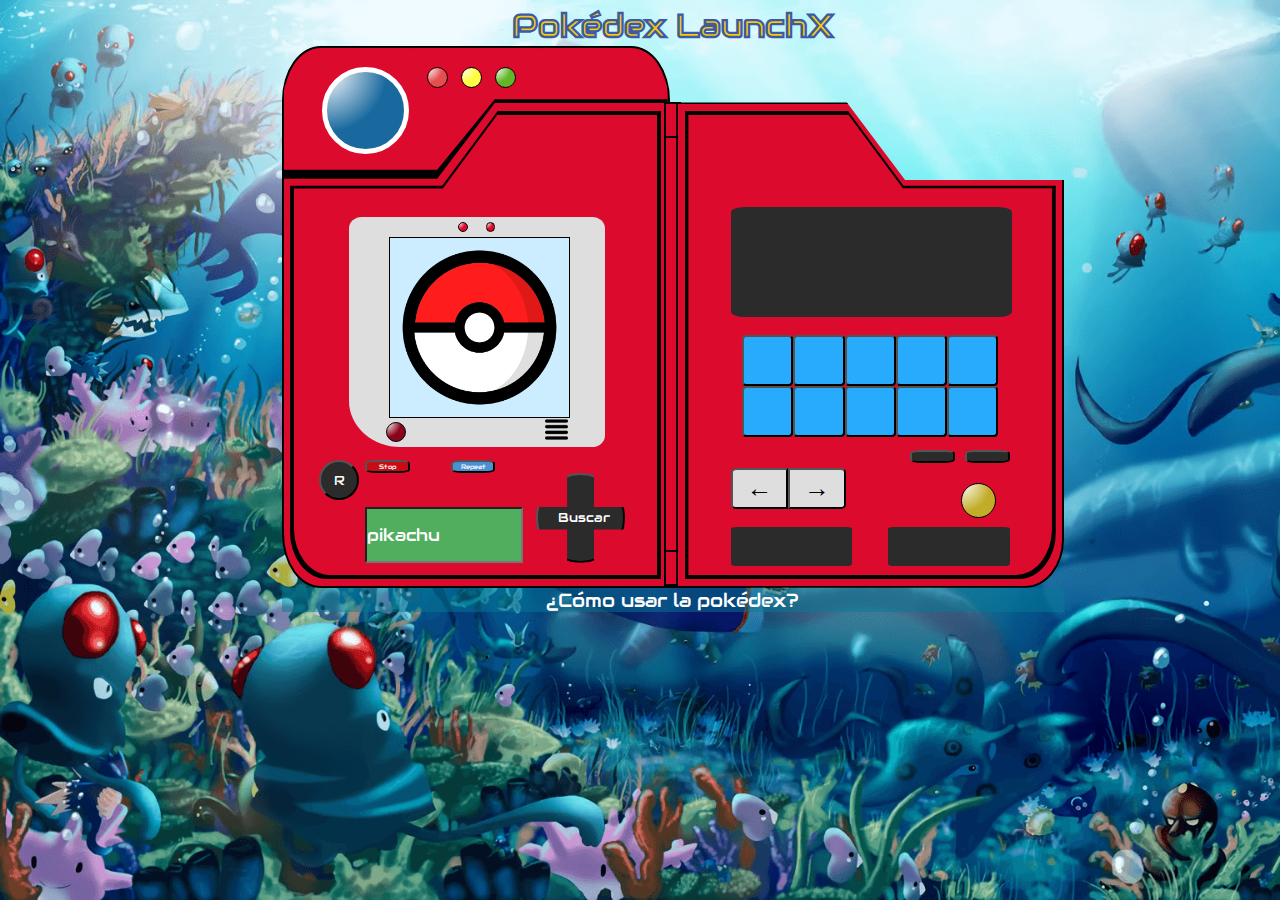
<file: index.html>
<!DOCTYPE html>
<html lang="en">
<head>
    <meta charset="UTF-8">
    <meta http-equiv="X-UA-Compatible" content="IE=edge">
    <meta name="viewport" content="width=device-width, initial-scale=1.0">
    <title>Pokedex LaunchX</title>
    <link rel="stylesheet" href="https://fonts.googleapis.com/css?family=Audiowide">
    <link rel="stylesheet" href="./pokestyles.css">
    <link rel="icon" href="Images/pokeball_icon.png">
    <link rel="manifest" href="./manifest.json">
</head>
<body>
    <h1>Pokédex LaunchX</h1>
    <container class="pokedex">
        <div class="left-case">
            <div class="top-left-out">
                <div class="top-left">
                    <div class="blueLight" id="blueLight"></div>
                    <div class="redLight"></div>
                    <div class="yellowLight"></div>
                    <div class="greenLight"></div>
                </div>
            </div>
            <div class="left-center-out">
                <div class="left-center">
                    <div class="screen-out">
                        <div class="screen-out-top">
                            <div class="redCircle1"></div>
                            <div class="redCircle2"></div>
                        </div>
                        <div class="pokeScreen">
                            <img src="Images/pokeball_icon.png" alt="Pokemon" id="pokeImg">
                        </div>
                        <div class="screen-out-bottom">
                            <div class="redCircle3" id="redLightError"></div>
                            <img src="Images/cuatro-lineas.png" alt="cuatro-lineas">
                        </div>
                    </div>
                    <div class="left-bottom">
                        <button onclick="pokeRandom()" class="circleButton">R</button>
                        <button onclick="stopSpeaking()" class="redButton">Stop</button>
                        <button onclick="repeatSpeaking()" class="leftBlueButton">Repeat</button>
                        <input type="text" value="pikachu" id="pokeName" name="pokeName" class="pokename">
                        <button onclick="getPokemon()" class="buscarButton">Buscar</button>    
                    </div>
                </div>
            </div>
        </div>
        <div class="hinge">
            <div class="topHinge"></div>
            <div class="bottomHinge"></div>
        </div>
        <div class="right-case">
            <div class="right-center-out">
                <div class="right-center">
                    <div class="rightCenterScreen" id="rightScreen"></div>
                    <div class="rightBlueButtons">
                        <button onclick="playPokeDescription(0)" class="rightBlueButton"></button>
                        <button onclick="playPokeDescription(1)" class="rightBlueButton"></button>
                        <button onclick="playPokeDescription(2)" class="rightBlueButton"></button>
                        <button onclick="playPokeDescription(3)" class="rightBlueButton"></button>
                        <button class="rightBlueButton"></button>
                        <button class="rightBlueButton"></button>
                        <button class="rightBlueButton"></button>
                        <button class="rightBlueButton"></button>
                        <button class="rightBlueButton"></button>
                        <button class="rightBlueButton"></button>
                    </div>
                    <div class="blackButtons">
                        <button class="blackButton"></button>
                        <button class="blackButton"></button>
                    </div>
                    <div class="bottomButtons">
                        <button onclick="previousPokemon()" class="whiteLeftButton">&larr;</button>
                        <button onclick="nextPokemon()" class="whiteRightButton">&rarr;</button>
                        <div class="rightYellowLight"></div>
                    </div>
                    <div class="bottomScreens">
                        <div class="bottomScreen" id="pokeNum"></div>
                        <div class="bottomScreen" id="pokeType"></div>
                    </div>
                </div>
            </div>
        </div>
    </container>
    <a href="howToUse.html" class="linkHowTo">¿Cómo usar la pokédex?</a>
</body>
<footer>
    <script src="pokedex.js"></script>
</footer>
</html>
</file>
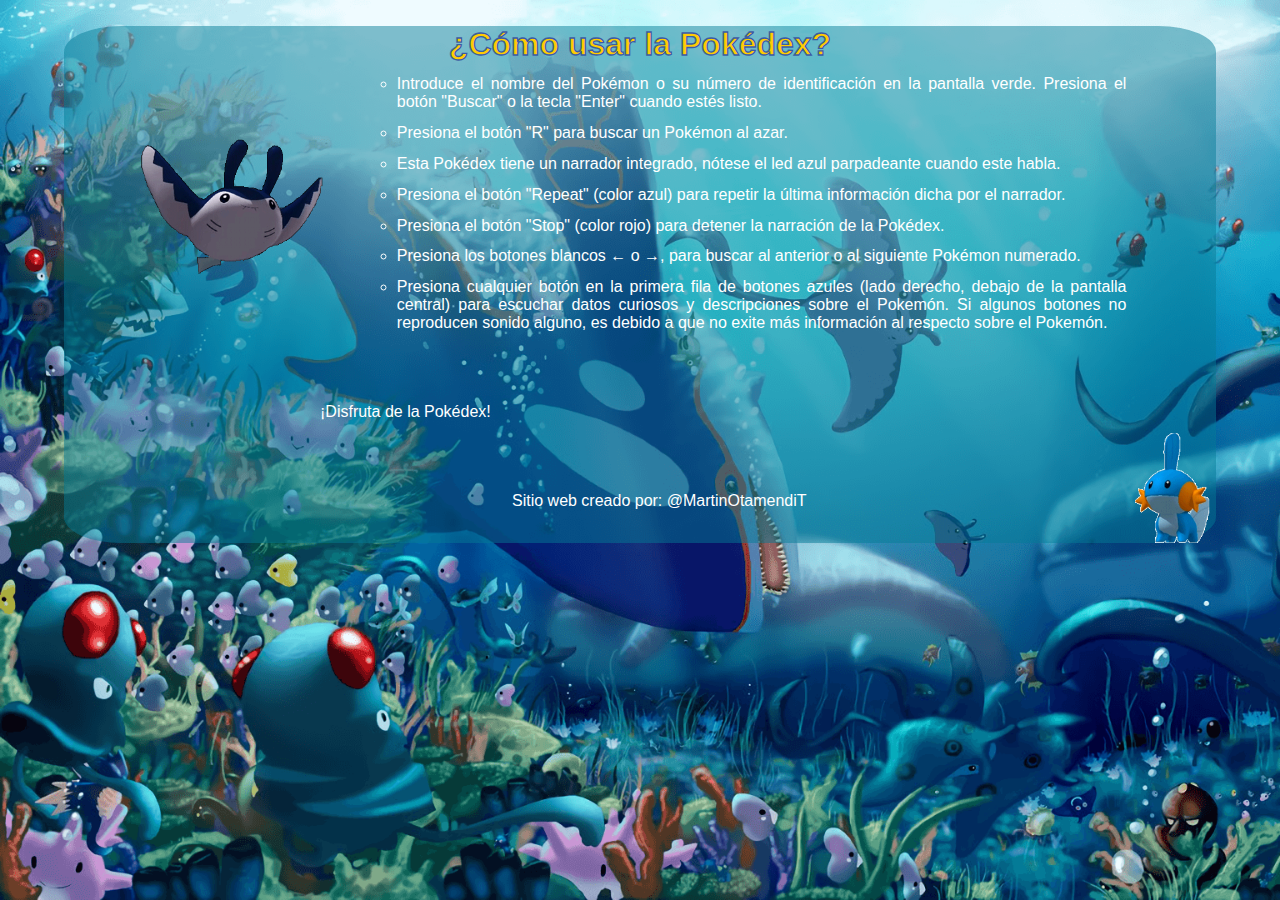
<file: howToUse.html>
<!DOCTYPE html>
<html lang="en">
<head>
    <meta charset="UTF-8">
    <meta http-equiv="X-UA-Compatible" content="IE=edge">
    <meta name="viewport" content="width=device-width, initial-scale=1.0">
    <title>Pokedex LaunchX</title>
    <link rel="stylesheet" href="https://fonts.googleapis.com/css?family=Audiowide">
    <link rel="stylesheet" href="./pokestyles.css">
    <link rel="icon" href="Images/pokeball_icon.png">
</head>
<body class="instructions-body">
    <container class="instructions">
        <h1>¿Cómo usar la Pokédex?</h1>
        <img src="Images/mantine.gif" alt="Mantine" class="Mantine">
        <ul>
            <li>Introduce el nombre del Pokémon o su número de identificación en la pantalla verde. 
                Presiona el botón "Buscar" o la tecla "Enter" cuando estés listo.</li>
            <li>Presiona el botón "R" para buscar un Pokémon al azar.</li>
            <li>Esta Pokédex tiene un narrador integrado, nótese el led azul parpadeante cuando este habla.</li>
            <li>Presiona el botón "Repeat" (color azul) para repetir la última información dicha por el narrador.</li>
            <li>Presiona el botón "Stop" (color rojo) para detener la narración de la Pokédex.</li>
            <li>Presiona los botones blancos &larr; o &rarr;, para buscar al anterior o al siguiente Pokémon numerado.</li>
            <li>Presiona cualquier botón en la primera fila de botones azules (lado derecho, debajo de la pantalla central)
                para escuchar datos curiosos y descripciones sobre el Pokemón. 
                Si algunos botones no reproducen sonido alguno, es debido a que no exite más información al respecto sobre el Pokemón.</li>
        </ul>
        <img src="Images/mudkip.gif" alt="Mudkip" class="Mudkip">
        <p class="enjoy">¡Disfruta de la Pokédex!</p>
        <p class="created-by">Sitio web creado por: <a href="https://github.com/MartinOtamendiT" target="blank">@MartinOtamendiT</a></p>
    </container>
</body>
</html>
</file>
<file: pokestyles.css>
*{
    margin: 0;
    padding: 0;
    font-family: "Audiowide", sans-serif;
    font-display: auto;
}

body{
    background-color: #047B97;
    background-image: url("Images/OcenPokemon.png");
    background-repeat: no-repeat;
    background-size:cover;
    background-attachment: fixed;
    height: 100%;
    margin: 0.4vw 22vw;
    display: flex;
    flex-direction: column;
    flex-wrap: wrap;
}
body h1{
    position: relative;
    text-align: center;
    -webkit-text-stroke: 0.1vw #3C5BA4;
    -webkit-text-fill-color: #FFCC03;
}
.pokedex{
    position: relative;
    display: flex;
    align-items: center;
}
.left-case{
    background-color: #DC0A2D;
    width: 30vw;
    height: 42vw;
    border-top-left-radius: 10%;
    border-top-right-radius: 10%;
    border-bottom-left-radius: 10%;
    border: 0.2vw solid black;
}
    .top-left-out{
        background-color: black;
        width: 30vw;
        height: 10.2vw;
        clip-path: polygon(100% 0, 0 0, 0 100%, 40% 100%, 55% 42%, 100% 42%);
        border-top-left-radius: 40%;
        border-top-right-radius: 40%;
    }
        .top-left{
            background-color: #DC0A2D;
            width: 30vw;
            height: 9.5vw;
            clip-path: polygon(100% 0, 0 0, 0 100%, 40% 100%, 55% 42%, 100% 42%);
            border-top-left-radius: 35%;
            border-top-right-radius: 35%;
            display: flex;
        }
            .blueLight{
                width: 6vw;
                height: 6vw;
                background-image: radial-gradient(circle at top left, white, #19699e 55%);
                border-radius: 100%;
                border: 0.4vw solid white;
                margin-top: 1.5vw;
                margin-left: 3vw;
            }
            .blinkBlueLight{
                animation: blinkBlue 1.2s linear infinite;
            }
            @keyframes blinkBlue{
                0%, 50%, 100%{
                    background-image: radial-gradient(circle at top left, white, #28AAFF 55%);
                    box-shadow: 0  0 2.5vw 0.8vw #28AAFF;
                }
                25%, 75%{
                    background-image: radial-gradient(circle at top left, white, #19699e 55%);
                    box-shadow: none; 
                } 
            }
            .blueLight:hover{
                background-image: radial-gradient(circle at top left, white, #28AAFF 55%);
                box-shadow: 0  0 2.5vw 0.8vw #28AAFF;
            }
            .redLight{
                width: 1.5vw;
                height: 1.5vw;
                background-image: radial-gradient(circle at top left, white, #E44E4E 55%);
                border-radius: 100%;
                border: 0.1vw solid black;
                margin-top: 1.5vw;
                margin-left: 1.4vw;
            }
            .yellowLight{
                width: 1.5vw;
                height: 1.5vw;
                background-image: radial-gradient(circle at top left, white, #FEFE45 55%);
                border-radius: 100%;
                border: 0.1vw solid black;
                margin-top: 1.5vw;
                margin-left: 1vw;
            }
            .greenLight{
                width: 1.5vw;
                height: 1.5vw;
                background-image: radial-gradient(circle at top left, white, #62B729 55%);
                border-radius: 100%;
                border: 0.1vw solid black;
                margin-top: 1.5vw;
                margin-left: 1vw;
            }
    .left-center-out{
        margin-top: -5.3vw;
        margin-left: 0.5vw;
        margin-right: 0.5vw;
        background-color: black;
        border-bottom-left-radius: 10%;
        width: 29vw;
        height: 36.6vw;
        clip-path: polygon(100% 100%, 0 100%, 0 16%, 41% 16%, 56% 0, 100% 0);
        display: flex;
    }
        .left-center{
            margin: 0.3vw;
            background-color: #DC0A2D;
            border-bottom-left-radius: 10%;
            width: 28.5vw;
            height: 36vw;
            clip-path: polygon(100% 100%, 0 100%, 0 16%, 41% 16%, 56% 0, 100% 0);
        }
            .screen-out{
                margin-top: 8vw;
                margin-left: 4.3vw;
                border-top-left-radius: 5%;
                border-top-right-radius: 5%;
                border-bottom-right-radius: 5%;
                border-bottom-left-radius: 20%;
                background-color: #DEDEDE;
                width: 20vw;
                height: 18vw;
                display: flex;
                flex-direction: column;
            }
            .screen-out-top{
                display: flex;
                justify-content: center;
            }
                .redCircle1{
                    width: 0.6vw;
                    height: 0.6vw;
                    background-image: radial-gradient(circle at top left, white, #DC0A2D 55%);
                    border-radius: 100%;
                    border: 0.1vw solid black;
                    margin-top: 0.4vw;
                    margin-bottom: 0.4vw;
                }
                .redCircle2{
                    width: 0.6vw;
                    height: 0.6vw;
                    background-image: radial-gradient(circle at top left, white, #DC0A2D 55%);
                    border-radius: 100%;
                    border: 0.1vw solid black;
                    margin-left: 1.4vw;
                    margin-top: 0.4vw;
                    margin-bottom: 0.4vw;
                }
            .pokeScreen{
                background-color: #cbedff;
                border: 0.1vw solid black;
                width: 14vw;
                height: 14vw;
                margin-left: 3.1vw;
            }
                .pokeScreen img{
                    width: 100%; 
                    height: 100%;
                }
            .screen-out-bottom{
                display: flex;
                justify-content: space-around;
            }
                .redCircle3{
                    width: 1.4vw;
                    height: 1.4vw;
                    background-image: radial-gradient(circle at top left, white, #88061c 55%);
                    border-radius: 100%;
                    border: 0.1vw solid black;
                    margin-right: 5vw;
                    margin-top: 0.3vw;
                }
                .redCircle3LightOn{
                    background-image: radial-gradient(circle at top left, white, #DC0A2D 55%);
                    box-shadow: 0  0 1vw 0.5vw #DC0A2D;
                }
                .screen-out-bottom img{
                    height: 1.8vw;
                }
        .left-bottom{
            margin: 1vw 2vw;
            display: grid;
            grid-template-columns: auto auto auto auto;
            grid-template-rows: auto auto auto;
        }   
            .circleButton{
                background-color: #2B2B2B;
                width: 3.1vw;
                height: 3.1vw;
                border-radius: 100%;
                grid-row-start: 1;
                grid-row-end: 3;
                color: white;
            }
            .redButton{
                background-color: #C70C13;
                width: 3.5vw;
                height: 1vw;
                border-radius: 25%;
                color: white;
                font-size: 0.5vw;
            }
            .leftBlueButton{
                background-color: #4C8FD2;
                width: 3.5vw;
                height: 1vw;
                border-radius: 25%;
                color: white;
                font-size: 0.5vw;
            }
            .pokename{
                background-color: #51AE5F;
                color: white;
                font-size: 1.3vw;
                width: 12vw;
                height: 4vw;
                grid-column-start: 2;
                grid-column-end: 4;
                grid-row-start: 3;
                grid-row-end: 4;
            }
            .buscarButton{
                background-color: #2B2B2B;
                color: white;
                font-size: 1vw;
                padding-left: 0.5vw;
                clip-path: polygon(0 38%, 35% 38%, 35% 0%, 65% 0%, 65% 38%, 100% 38%, 100% 63%, 65% 63%, 65% 100%, 35% 100%, 35% 63%, 0 63%);
                border-radius: 50%;
                width: 7vw;
                height: 7vw;
                grid-row-start: 2;
                grid-row-end: 4;
                grid-column-start: 4;
                grid-column-end: 5;
            }
.hinge{
    background-color: #DC0A2D;
    border: 0.2vw solid black;
    margin-top: 4.4vw;
    margin-left: -0.4vw;
    width: 1vw;
    height: 37.6vw;
    z-index: 0;
}
    .topHinge{
        background-color: #DC0A2D;
        border: 0.2vw solid black;
        margin-top: -0.2vw;
        margin-left: -0.2vw;
        height: 2.5vw;
        width: 1vw;
    }
    .bottomHinge{
        background-color: #DC0A2D;
        border: 0.2vw solid black;
        margin-top: 32.2vw;
        margin-left: -0.2vw;
        height: 2.5vw;
        width: 1vw;
    }
.right-case{
    background-color: #DC0A2D;
    width: 30vw;
    height: 37.6vw;
    border-bottom-right-radius: 10%;
    margin-top: 4.4vw;
    margin-left: -0.4vw;
    clip-path: polygon(100% 100%, 0 100%, 0 0, 44% 0, 59% 16%, 100% 16%);
    border: 0.2vw solid black;
}
    .right-center-out{
        margin-top: 0.5vw;
        margin-left: 0.5vw;
        margin-right: 0.5vw;
        background-color: black;
        border-bottom-right-radius: 10%;
        width: 29vw;
        height: 36.6vw;
        clip-path: polygon(100% 100%, 0 100%, 0 0, 44% 0, 59% 16%, 100% 16%);
        display: flex;
    }
        .right-center{
            margin: 0.3vw;
            background-color: #DC0A2D;
            border-bottom-right-radius: 10%;
            width: 28.5vw;
            height: 36vw;
            clip-path: polygon(100% 100%, 0 100%, 0 0, 44% 0, 59% 16%, 100% 16%);
            display: flex;
            flex-direction: column;
        }
            .rightCenterScreen{
                background-color: #2B2B2B;
                color: white;
                font-size: 1vw;
                width: 22vw;
                height: 8.6vw;
                border-radius: 5%;
                margin-top: 7.2vw;
                margin-left: 3.3vw;
            }
                .rightCenterScreen p{
                    margin-left: 0.8vw;
                }
            .rightBlueButtons{
                display: grid;
                grid-template-columns: auto auto auto auto auto;
                grid-template-rows: auto auto;
                width: 18vw;
                margin-top: 1.4vw;
                margin-left: 4.2vw;
            }
                .rightBlueButton{
                    background-color: #28AAFD;
                    width: 4vw;
                    height: 4vw;
                    border-radius: 8%;
                }
            .blackButtons{
                display: flex;
                justify-content: right;
                margin-top: 1vw;
                margin-right: 3.3vw;
            }
                .blackButton{
                    background-color: #2B2B2B;
                    width: 3.5vw;
                    height: 1vw;
                    border-radius: 25%;
                    margin-left: 0.8vw;
                }
            .bottomButtons{
                display: flex;
                margin: 0.4vw 3.3vw;
            }
                .whiteLeftButton{
                    background-color: #DEDEDE;
                    width: 4.5vw;
                    height: 3.2vw;
                    border-top-left-radius: 10%;
                    border-bottom-left-radius: 10%;
                    font-size: 2vw;
                }
                .whiteRightButton{
                    background-color: #DEDEDE;
                    width: 4.5vw;
                    height: 3.2vw;
                    border-top-right-radius: 10%;
                    border-bottom-right-radius: 10%;
                    font-size: 2vw;
                }
                .rightYellowLight{
                    background-image: radial-gradient(circle at top left, white, #c2ad29 60%);
                    width: 2.6vw;
                    height: 2.6vw;
                    border-radius: 100%;
                    border: 0.1vw solid black;
                    margin-left: 9vw;
                    margin-top: 1.2vw;
                }
                .rightYellowLight:hover{
                    background-image: radial-gradient(circle at top left, white, #FFDF18 60%);
                    box-shadow: 0  0 2.5vw 0.6vw #FFDF18;
                }
            .bottomScreens{
                display: flex;
                justify-content: space-between;
                margin: 0.3vw 3.3vw;
            }
                .bottomScreen{
                    background-color: #2B2B2B;
                    color: white;
                    font-size: 1.1vw;
                    width: 9.5vw;
                    height: 3vw;
                    border-radius: 5%;
                }
                    .bottomScreen p{
                        margin-left: 0.8vw;
                    }
.linkHowTo{
    position: relative;
    background-color: #047c977c;
    color: white;   
    font-size: 1.5vw;
    text-decoration: none;
    text-align: center;
}
.linkHowTo:hover{
    color: #FFCC03;
    text-decoration: underline;
}
/************************************************Page: How to use*********************************************/
.instructions-body{
    margin: 2vw 5vw;
}
    .instructions{
        display: grid;
        justify-content: center;
        grid-template-columns: auto auto auto;
        grid-template-rows: auto auto auto auto;
        background-color: #047c977c;
        border-radius: 5%;
    }
        .instructions h1{
            grid-column-start: 1;
            grid-column-end: 4;
        }
        .instructions ul{
            list-style: circle;
            grid-row-start: 2;
            grid-row-end: 3;
        }
            .instructions li{
                color: white;
                text-align: justify;
                margin-top: 1vw;
            }
        .Mantine{
            width: 26vw;
            grid-row-start: 2;
            grid-row-end: 3;
            margin-top: 5vw;
        }
        .Mudkip{
            width: 7vw;
            grid-row-start: 2;
            grid-row-end: 5;
            margin-top: 28vw;
        }
        .enjoy{
            margin-top: 4vw;
            margin-left: 20vw;
            grid-column-start: 1;
            grid-column-end: 3; 
            color: white;
        }
        .created-by{
            margin-top: 4vw;
            margin-bottom: 1vw;
            margin-left: 35vw;
            color: white;
            text-align: justify;
            grid-column-start: 1;
            grid-column-end: 3; 
        }
            .created-by a{
                color: white;
                text-decoration: none;
            }
            .created-by a:hover{
                color: #FFCC03;
                text-decoration: un;
            }

/*Responsive*/
@media screen and (max-width: 1000px){
    body{
        background-position: center;
    }
    body h1{
        transform: translateY(2vw) scale(1.2);
        -webkit-text-stroke: 0.2vw #3C5BA4;
        position: absolute;
        font-size: 5.5vw;
    }
    .pokedex{
        flex-direction: column;
        transform: translate(13vw, 68vw) scale(2.4);
        position: absolute;
    }
    .redCircle3{
        width: 0.5vw;
        height: 0.5vw;
        border: 0.01vw solid black;
    }
    .circleButton{
        font-size: 1vw;
    }
    .screen-out-bottom img{
        height: 1.1vw;
    }
    .redButton{
        border:0.01vw solid black;
    }
    .redButton:hover{
        background-color: #7e080c;

    }           
    .leftBlueButton{
        border:0.01vw solid black;
    }
    .leftBlueButton:hover{
        background-color: #2b4f74;
    }
    .hinge{
        margin-top: 0;
        margin-left: 3vw;
        width: 27vw;
        height: 1vw;
        display: flex;
        justify-content: space-between;
        
        overflow: hidden;
    }
    .topHinge{
        position: relative;
        margin-top: -0.1vw;
        margin-left: -0.2vw;
        height: 100%;
        width: 2.5vw;
    }
    .bottomHinge{
        position: relative;
        margin-top: -0.1vw;
        height: 100%;
        width: 2.5vw;
    }
    .right-case{
        margin-top: -0.1vw;
        margin-left: 0.1vw;
        clip-path: polygon(0 84%, 0 0, 100% 0, 100% 100%, 56% 100%, 41% 84%);
        border-top-left-radius: 10%;
    }
    .right-center-out{
        clip-path: polygon(0 84%, 0 0, 100% 0, 100% 100%, 56% 100%, 41% 84%);
        border-top-left-radius: 10%;
    }
    .right-center{
        clip-path: polygon(0 84%, 0 0, 100% 0, 100% 100%, 56% 100%, 41% 84%);
        border-top-left-radius: 10%;
    }
    .rightCenterScreen{
        margin-top: 1vw;
    }
    .whiteLeftButton{
        font-size: 1.2vw;
    }
    .whiteRightButton{
        font-size: 1.2vw;
    }
    .linkHowTo{     
        font-size: 4vw;
        margin-left: 0;
        position: absolute;
        transform: translateY(208vw);
    }
/************************************************Page: How to use*********************************************/
    .instructions-body{
        margin: 5vw 1vw;
    }
    .instructions{
        height: 100%;
        display: grid;
        grid-template-columns: auto;
        grid-template-rows: auto auto auto auto auto auto;
    }        
    .instructions h1{
        font-size: 3.5vw;
        -webkit-text-stroke: 0.1vw #3C5BA4;
        margin-left: 25vw;
        grid-row-start: 1;
        grid-row-end: 2;
    }
    .instructions ul{
        grid-row-start: 3;
        grid-row-end: 4;
        margin: 0 4vw;
    }
    .instructions li{
        font-size: 2.2vw;
        margin-top: 0.5vw;
    }
    .Mantine{
        margin-top: 0;
        width: 45vw;
        margin-top: 4vw;
        margin-left: 25vw;
        grid-row-start: 2;
        grid-row-end: 3;
    }
    .Mudkip{
        width: 11vw;
        margin-top: 0vw;
        margin-left: 80vw;
        grid-row-start: 4;
        grid-row-end: 5;
    }
    .enjoy{
        margin: 0.5vw 4vw;
        font-size: 2.2vw;
        grid-row-start: 5;
        grid-row-end: 6; 
    }
    .created-by{
        font-size: 2.2vw;
        margin: 1vw 22vw;
        grid-row-start: 6;
        grid-row-end: 7;
    }
    .created-by a{
        font-size: 2.2vw;
    }
}
</file>
